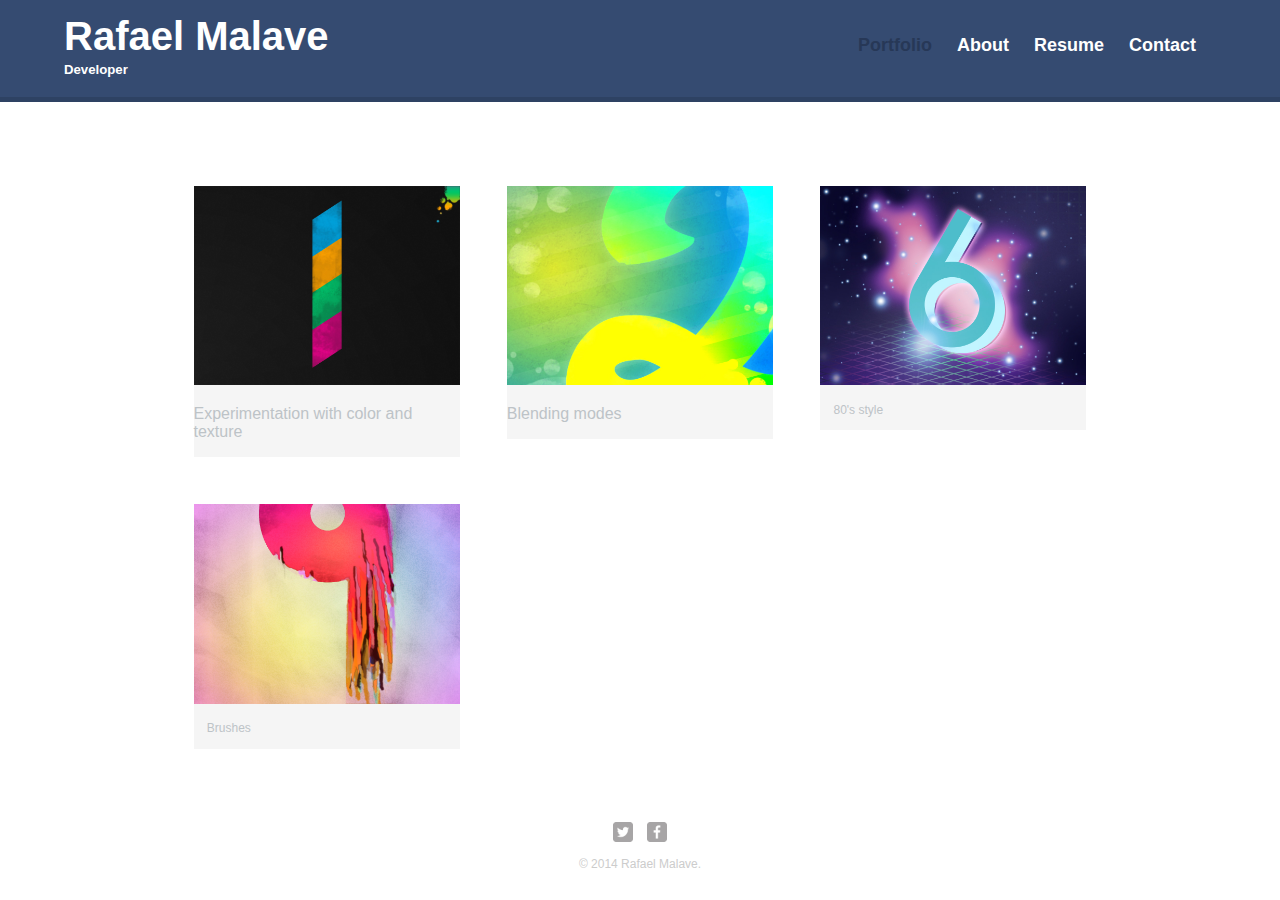
<file: index.html>
<!DOCTYPE html>
<html lang="en">
    <head>
        <meta charset="UTF-8">
        <title>Rafael Malave | Developer</title>
        <link rel="stylesheet" href="css/normalize.css">
        <link href='http://fonts.googleapis.com/css?family=Droid+Sans:400,700%20Arimo:400,700,400italic,700italic%20Open+Sans:400italic,700italic,400,700,800' rel='stylesheet' type='text/css'>
        <link rel="stylesheet" href="css/main.css">
        <link rel="stylesheet" href="css/responsive.css">
    </head>
    <body>
        <header>
            <a href="index.html" id="logo">
                <h1>Rafael Malave</h1>
                <h2>Developer</h2>
            </a>
            <nav>
                <ul>
                    <li><a href="index.html" class="selected">Portfolio</a></li>
                    <li><a href="about.html">About</a></li>
                    <li><a href="resume.html">Resume</a></li>
                    <li><a href="contact.html">Contact</a></li>
                </ul>
            </nav>
        </header>	
        <div id="wrapper">
            <section>
                <ul id="gallery">
                    <li>
                        <a href="img/numbers-01.jpg">
                            <a href="https://immense-beyond-3941.herokuapp.com"><img src="img/numbers-01.jpg" alt=""></a>
                            <p>Experimentation with color and texture</p>
                        </a>
                    </li>
                    <li>
                        <a href="img/numbers-02.jpg">
                            <a href="http://rmalave.net/flipboard/#"><img src="img/numbers-02.jpg" alt=""></a>
                            <p>Blending modes</p>
                        </a>
                    </li>
                    <li>
                        <a href="img/numbers-06.jpg">
                            <img src="img/numbers-06.jpg" alt="">
                            <p>80's style</p>
                        </a>
                    </li>
                    <li>
                        <a href="img/numbers-09.jpg">
                            <img src="img/numbers-09.jpg" alt="">
                            <p>Brushes</p>
                        </a>
                    </li>
                </ul>
            </section>
            <footer>
                <a href="http://twitter.com/rmalavedev"><img src="img/twitter-wrap.png" 
                    alt="Twitter Logo" class="social-icon"></a>
                <a href="http://facebook.com/rafomalave"><img src="img/facebook-wrap.png"
                    alt="Twitter Logo" class="social-icon"></a>
                <p>&copy; 2014 Rafael Malave.</p>
            </footer>
        </div>
    </body>
</html>
</file>
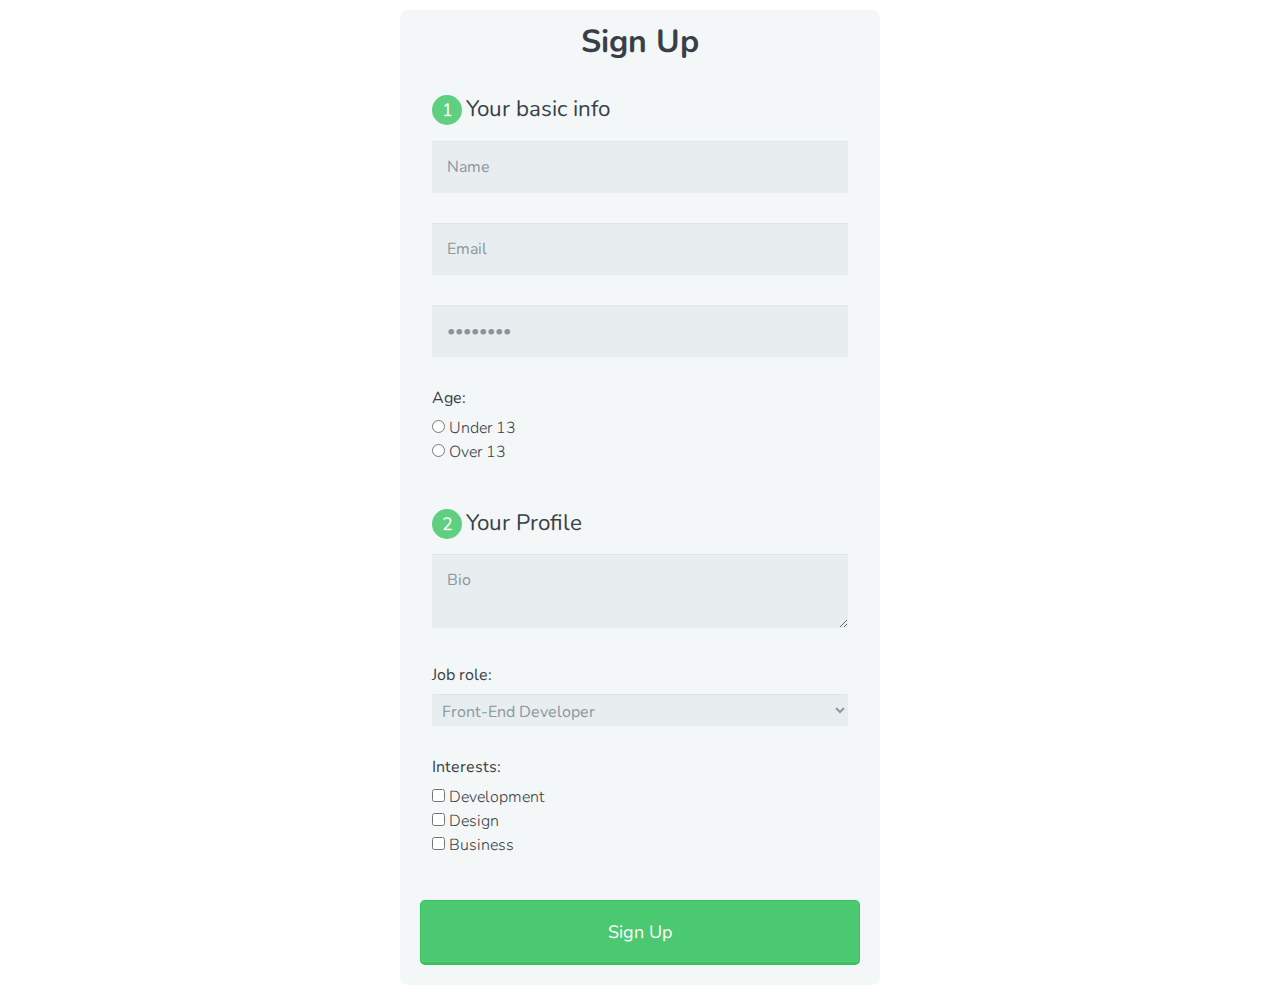
<file: signup_form/index.html>
<!DOCTYPE html>
<html>
    
    <head>
        <meta charset="utf-8">
        <meta name="viewport" content="width=device-width, initial-scale=1.0">
        <title>Sign Up Form</title>
        <link rel="stylesheet" href="css/normalize.css">
        <link href='http://fonts.googleapis.com/css?family=Nunito:400,300' rel='stylesheet' type='text/css'>
        <link rel="stylesheet" href="css/main.css">
    </head>

    <body>
        <form action="index.html" method="post">
        <h1>Sign Up</h1>

        <fieldset>
            <legend><span class="number">1</span>Your basic info</legend>
            <input type="text" onfocus="if (this.value=='Name') this.value = ''" id="name" name="user_name" value="Name">
            <input type="email" onfocus="if (this.value=='Email') this.value = ''"  id="mail" name="user_email" value="Email">
            <input type="password" onfocus="if (this.value=='Password') this.value = ''"  id="password" name="user_password" value="Password">
            <label>Age:</label>
            <input type="radio" id="under_13" value="under_13" name="user_age"><label for="under_13" class="light">Under 13</label><br>
            <input type="radio" id="over_13" value="over_13" name="user_age"><label for="over_13" class="light">Over 13</label>

        </fieldset>

        <fieldset>
            <legend><span class="number">2</span>Your Profile</legend>
            <textarea id="bio" onfocus="if (this.value=='Bio') this.value = ''"  name="user_bio">Bio</textarea></textarea>
        <label for="job">Job role:</label>
        <select id="job" name="user_job">
            <optgroup label="Web">
                <option value="frontend_developer">Front-End Developer</option>
                <option value="php_developer">PHP Developer</option></option>
                <option value="python_developer">Python Developer</option>
                <option value="rails_developer">Rails Developer</option>
                <option value="web_designer">Web Designer</option>
                <option value="wordprerss_developer">WordPress Developer</option>
            </optgroup>
            <optgroup label="Mobile">
                <option value="android_developer">Android Developer</option>
                <option value="ios_developer">iOS Developer</option>
                <option value="mobile_designer">Mobile Designer</option>
            </optgroup>
            <optgroup label="Business">
                <option value="business_owner">Business Owner</option>
                <option value="freelancer">Front-End Developer</option>
            </optgroup>
        </select>
        <label>Interests:</label>
        <input type="checkbox" id="development" value="interest_development" name="user_interest"><label class="light" for="development">Development</label><br>
        <input type="checkbox" id="design" value="interest_design" name="user_interest"><label class="light" for="design">Design</label><br>
        <input type="checkbox" id="business" value="interest_business" name="user_interest"><label class="light" for="business">Business</label><br>
        </fieldset>

        <button type="submit">Sign Up</button>

        </form>
    </body>

</html>
</file>
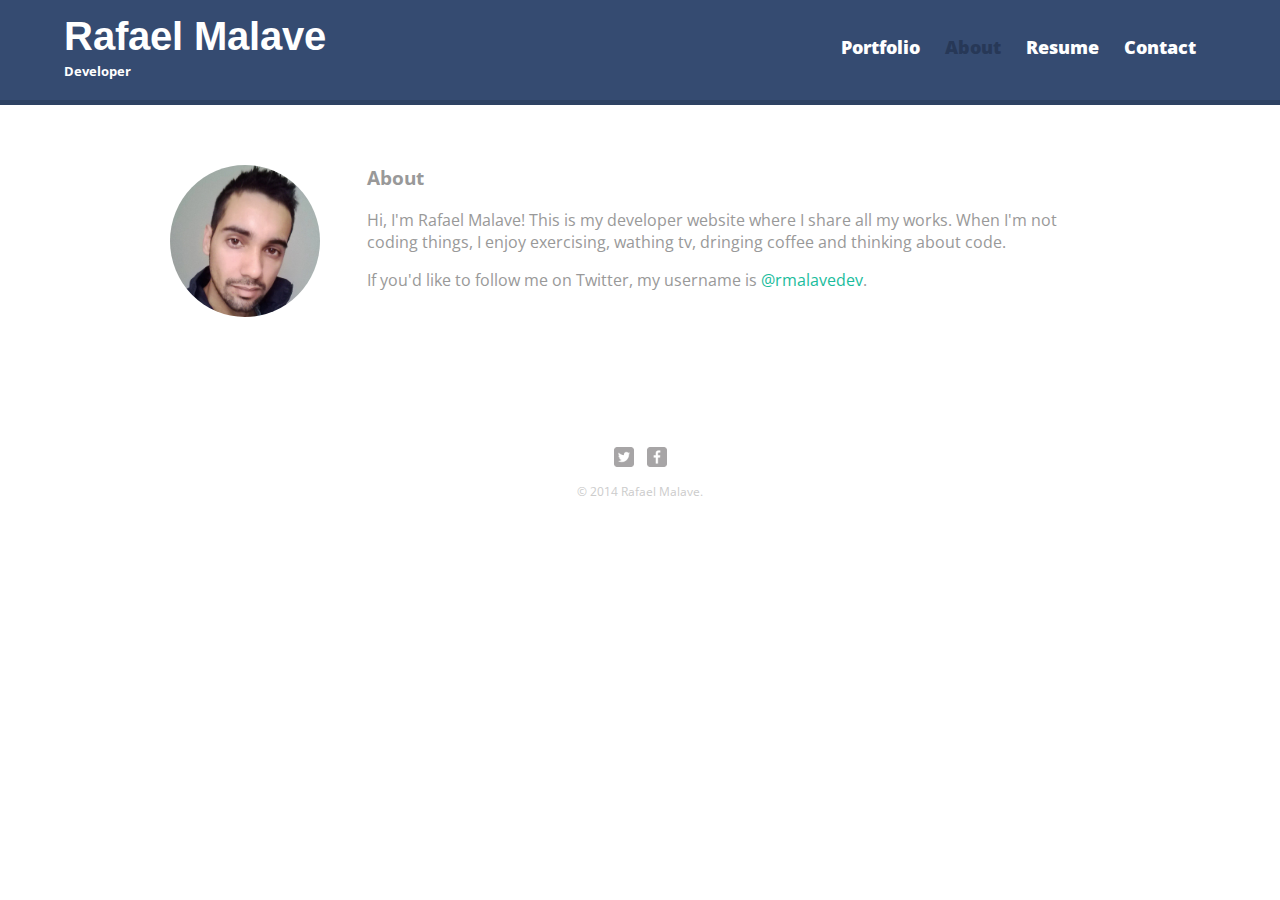
<file: about.html>
<!DOCTYPE html>
<html lang="en">
    <head>
        <meta charset="UTF-8">
        <title>Rafael Malave | Developer</title>
        <link rel="stylesheet" href="css/normalize.css">
        <link href='http://fonts.googleapis.com/css?family=Droid+Sans:400,700|Arimo:400,700,400italic,700italic|Open+Sans:400italic,700italic,400,700,800' rel='stylesheet' type='text/css'>
        <link rel="stylesheet" href="css/main.css">
        <link rel="stylesheet" href="css/responsive.css">
        <meta name="viewport" content="width=device-width, initial-scale=1.0">
    </head>
    <body>
        <header>
            <a href="index.html" id="logo">
                <h1>Rafael Malave</h1>
                <h2>Developer</h2>
            </a>
            <nav>
                <ul>
                    <li><a href="index.html" >Portfolio</a></li>
                    <li><a href="about.html" class="selected">About</a></li>
                    <li><a href="resume.html" >Resume</a></li>
                    <li><a href="contact.html">Contact</a></li>
                </ul>
            </nav>
        </header>	
        <div id="wrapper">
            <section>
                <img src="img/rafael.jpg" alt="Photograph of Rafael Malave" class="profile-photo">
                <h3>About</h3>
                <p>Hi, I'm Rafael Malave! This is my developer website where I share all my works. When I'm not coding things, I enjoy exercising, wathing tv, dringing coffee and thinking about code.</p>
                <p>If you'd like to follow me on Twitter, my username is <a href="http://twitter.com/rmalavedev">@rmalavedev</a>.</p>
            </section>
            <footer>
                <a href="http://twitter.com/rmalavedev"><img src="img/twitter-wrap.png" 
                    alt="Twitter Logo" class="social-icon"></a>
                <a href="http://facebook.com/rafomalave"><img src="img/facebook-wrap.png"
                    alt="Twitter Logo" class="social-icon"></a>
                <p>&copy; 2014 Rafael Malave.</p>
            </footer>
        </div>
    </body>
</html>
</file>
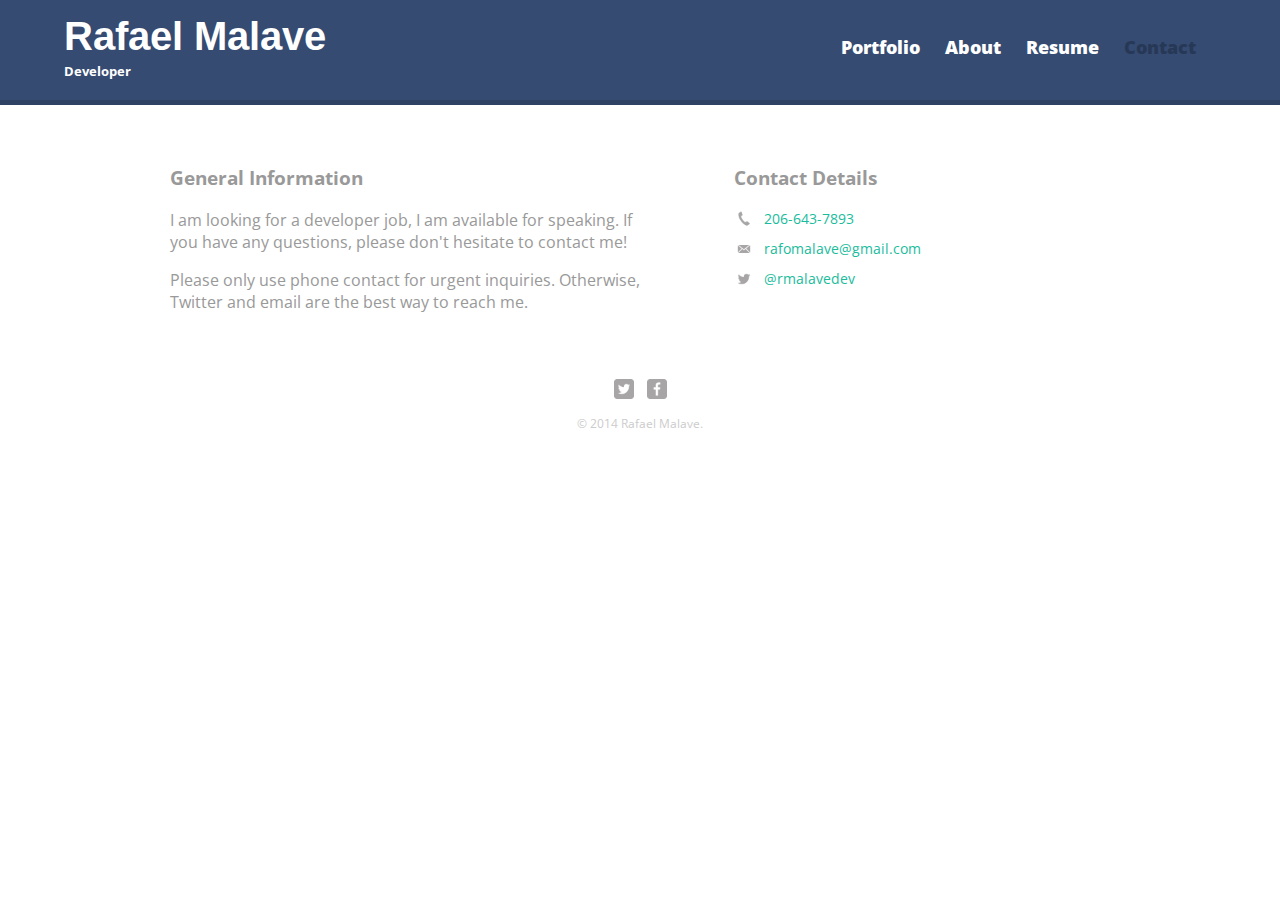
<file: contact.html>
<!DOCTYPE html>
<html lang="en">
    <head>
        <meta charset="UTF-8">
        <title>Rafael Malave | Developer</title>
        <link rel="stylesheet" href="css/normalize.css">
        <link href='http://fonts.googleapis.com/css?family=Droid+Sans:400,700|Arimo:400,700,400italic,700italic|Open+Sans:400italic,700italic,400,700,800' rel='stylesheet' type='text/css'>
        <link rel="stylesheet" href="css/main.css">
        <link rel="stylesheet" href="css/responsive.css">
        <meta name="viewport" content="width=device-width, initial-scale=1.0">

    </head>
    <body>
        <header>
            <a href="index.html" id="logo"><h1>Rafael Malave</h1>
                <h2>Developer</h2>
            </a>
            <nav>
                <ul>
                    <li><a href="index.html" >Portfolio</a></li>
                    <li><a href="about.html" >About</a></li>
                    <li><a href="resume.html" >Resume</a></li>
                    <li><a href="contact.html" class="selected">Contact</a></li>
                </ul>
            </nav>
        </header>	
        <div id="wrapper">
            <section id="primary">
                <h3>General Information</h3>
                <p>I am looking for a developer job, I am available for speaking. If you have any questions, please don't hesitate to contact me!</p>
                <p>Please only use phone contact for urgent inquiries. Otherwise, Twitter and email are the best way to reach me.</p>
            </section>
            <section id="secondary">
                <h3>Contact Details</h3>
                <ul class="contact-info">
                    <li class="phone"><a href="tel:206-643-7893">206-643-7893</a></li>
                    <li class="mail"><a href="mailto:rafomalave@gmail.com">rafomalave@gmail.com</a></li>
                    <li class="twitter"><a href="http://twitter.com/intent/tweet?screen_name=rmalavedev">@rmalavedev</a></li>
                </ul>
            </section>

            <footer>
                <a href="http://twitter.com/rmalavedev"><img src="img/twitter-wrap.png" 
                    alt="Twitter Logo" class="social-icon"></a>
                <a href="http://facebook.com/rafomalave"><img src="img/facebook-wrap.png"
                    alt="Twitter Logo" class="social-icon"></a>
                <p>&copy; 2014 Rafael Malave.</p>
            </footer>
        </div>
    </body>
</html>
</file>
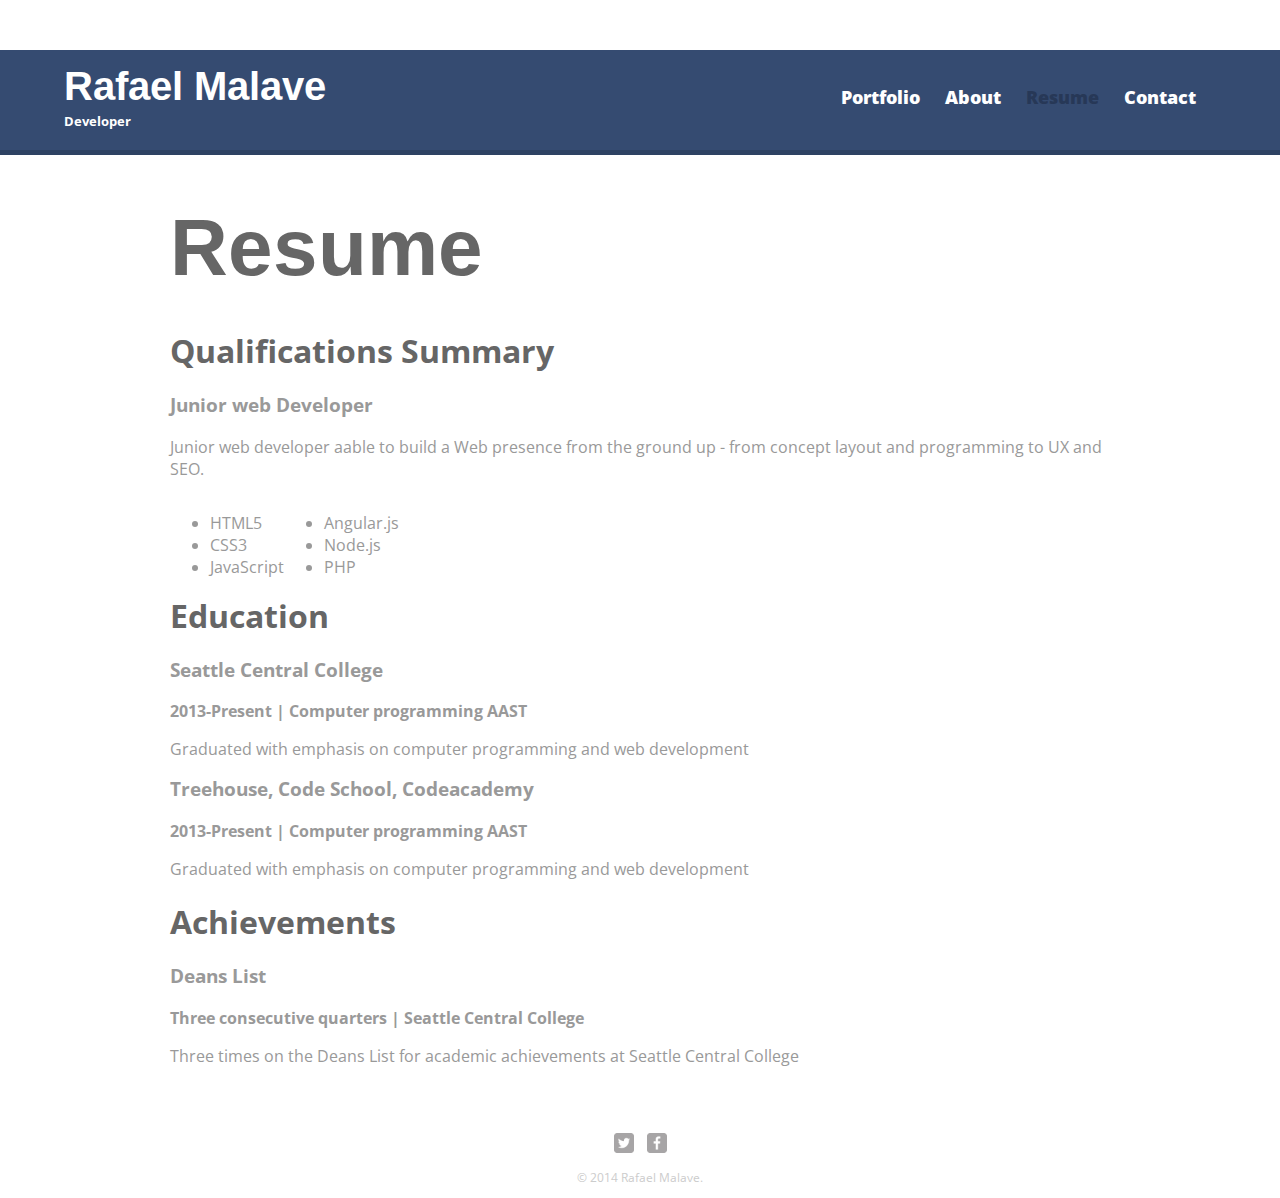
<file: resume.html>
<!DOCTYPE html>
<html lang="en">
    <head>
        <meta charset="UTF-8">
        <title>Rafael Malave | Developer</title>
        <link rel="stylesheet" href="css/normalize.css">
        <link href='http://fonts.googleapis.com/css?family=Droid+Sans:400,700|Arimo:400,700,400italic,700italic|Open+Sans:400italic,700italic,400,700,800' rel='stylesheet' type='text/css'>
        <link rel="stylesheet" href="css/main.css">
        <link rel="stylesheet" href="css/responsive.css">
        <meta name="viewport" content="width=device-width, initial-scale=1.0">
    </head>
    <body>

        <header>
            <a href="index.html" id="logo">
                <h1>Rafael Malave</h1>
                <h2>Developer</h2>
            </a>
            <nav>
                <ul>
                    <li><a href="index.html" >Portfolio</a></li>
                    <li><a href="about.html">About</a></li>
                    <li><a href="resume.html" class="selected">Resume</a></li>
                    <li><a href="contact.html">Contact</a></li>
                </ul>
            </nav>
        </header>	

        <div id="wrapper">

            <section class="resume">
                <h1 id="resume-title">Resume</h1>
                <div class="employment">
                    <h2 class="section">Qualifications Summary</h2>
                    <div class="resume-item">
                        <h3>Junior web Developer</h3>
                        <p class="resume-summary">
                            Junior web developer aable to build a Web presence from the ground up - from concept layout and programming to UX and SEO.
                        </p>
                        <div class="resume-list">
                            <ul class="list">
                                <li>HTML5</li>
                                <li>CSS3</li>
                                <li>JavaScript</li>
                            </ul>
                            <ul class="list">
                                <li>Angular.js</li>
                                <li>Node.js</li>
                                <li>PHP</li>
                            </ul>
                        </div>
                        <div class="employment">
                            <h2 class="section">Education</h2>
                            <div class="resume-item">
                                <h3>Seattle Central College</h3>
                                <span class="education-length">
                                    <strong>2013-Present | Computer programming AAST</strong>
                                </span>
                                <p>Graduated with emphasis on computer programming and web development</p>
                            </div>
                             <div class="resume-item">
                                <h3>Treehouse, Code School, Codeacademy</h3>
                                <span class="education-length">
                                    <strong>2013-Present | Computer programming AAST</strong>
                                </span>
                                <p class="resume-summary">Graduated with emphasis on computer programming and web development</p>
                            </div>
                            <div class="achievements">
                                <h2 class="section">Achievements</h2>
                                <div class="resume-item">
                                    <h3>Deans List</h3>
                                    <strong>Three consecutive quarters | Seattle Central College</strong>
                                    <p>Three times on the Deans List for academic achievements at Seattle Central College</p>
                                </div>
                            </div>

   
                        </div>
                    </div>
                </div>

                
            </section>

            <footer>
                <a href="http://twitter.com/rmalavedev"><img src="img/twitter-wrap.png" 
                    alt="Twitter Logo" class="social-icon"></a>
                <a href="http://facebook.com/rafomalave"><img src="img/facebook-wrap.png"
                    alt="Twitter Logo" class="social-icon"></a>
                <p>&copy; 2014 Rafael Malave.</p>
            </footer>

        </div>

    </body>
</html>
</file>
<file: css/main.css>
/*******************************
 * GENERAL
 * *****************************/

body {
    font-family: 'Open Sans', sans-serif;
}

#wrapper {
    max-width: 940px;
    margin: 0 auto; 
    padding: 0 5%;
}

a {
    text-decoration: none;
}

img {
    max-width: 100%;
}

h3 {
    margin: 0 0 1em 0;
}


/*******************************
 * HEADING
 *******************************/


header {
    float: left;
    margin: 0 0 30px 0;
    padding: 5px 0 0 0;
    width: 100%;
}


#logo {
    text-align: center;
    margin: 0;
}

h1 {
    font-family: 'Arimo', sans-serif;
    margin: 15px 0;
    font-size: 1.75em;
    font-weight: bold;
    line-height: 0.8em;
}

h2 {
    font-size: 0.75em;
    margin: -5px 0 0;
    font-weight: bold;
}

/*******************************
 * NAVIGATION
 *******************************/


nav {
    text-align: center;
    padding: 10px 0;
    margin: 20px 0 0;
}

nav ul {
    list-style: none;
    margin: 0 10px;
    padding: 0;
}

nav li {
    display: inline-block;
}

nav a {
    font-weight: 800;
    padding: 15px 10px;
}


/*******************************
 * FOOTER
 *******************************/


footer {
    font-size: 0.75em;
    text-align: center;
    clear: both;
    padding-top: 50px;
    color: #ccc;   
}

.social-icon {
    width: 20px;
    height: 20px;
    margin: 0 5px;
}


/*******************************
 * PAGE: PORTFOLIO
 *******************************/


#gallery {
    margin: 0;
    padding: 0;
    list-style: none;
}

#gallery li {
    float: left;
    width: 45%;
    margin: 2.5%;
    background-color: #f5f5f5;
    color: #bdc3c7;
}

#gallery li a p {
    margin: 0;
    padding: 5%;
    font-size: 0.75em;
    color: #bdc3c7;
}


/*******************************
 * PAGE: ABOUT
 *******************************/

.profile-photo {
    display: block;
    max-width: 150px;
    margin: 0 auto 30px;
    border-radius: 100%;
}


/*******************************
 * PAGE: CONTACT
 *******************************/

.contact-info {
    list-style: none;
    padding: 0;
    margin: 0;
    font-size: 0.9em;
}

.contact-info a {
    display: block;
    min-height: 20px;
    background-repeat: no-repeat;
    background-size: 20px 20px;
    padding: 0 0 0 30px;
    margin-bottom: 10px;
}

.contact-info li.phone a {
    background-image: url('../img/phone.png')
}

.contact-info li.mail a {
    background-image: url('../img/mail.png')
}

.contact-info li.twitter a {
    background-image: url('../img/twitter.png')
}


/*******************************
 * PAGE:RESUME 
 *******************************/

#resume-title{
    font-size: 5em;
    color: #666;
    margin: 50px auto;
}
 
.section {
    color: #666;
    font-size: 2em;
    clear: both;
    margin: 20px auto;
}

.resume-list {
    margin-bottom: 20px;
}

.list {
    float: left;
}

/*******************************
 * COLORS
 *******************************/


/* site body */
body {
    background: #fff;
    color: #999;
}

/* a darknavy type color header */
header {
    background: #354B71;
    border-color: #304568;
}

/* nav background on mobile */
nav {
    background: #31466B;
}

/* nav link */
nav a, nav:visited {
    color: #fff;
}

/* selected nav link */
nav a.selected, nav a:hover {
    color: #273857;
}

/* logo text */
h1, h2 {
    color: #fff;
}

/* links */
a {
    color: #1ABC9C
}
</file>
<file: css/responsive.css>
@media screen and (min-width: 480px) {

    /*******************************
     * TWO COLUMN LAYOUT
     *******************************/

    #primary {
        width: 50%;
        float: left;
    }

    #secondary {
        width: 40%;
        float: right;
    }

    /*******************************
     * PAGE: PORTFOLIO
     *******************************/

    #gallery li {
        width: 28.3333%;
    }

    #gallery li:nth-child(4n) {
        clear: left;
    }

    /*******************************
     * PAGE: ABOUT
     *******************************/

    .profile-photo {
        float: left;
        margin: 0 5% 80px 0;
    }
}

@media screen and (min-width: 660px) {

    /*******************************
     * HEADER
     *******************************/

    nav {
        background: none;
        float: right;
        font-size: 1.125em;
        margin-right: 5%;
        text-align: right;
        width: 45%;
    }

    #logo {
        float: left;
        margin-left: 5%;
        text-align: left;
        width: 45%;
    }

    h1 {
        font-size: 2.5em;
    }

    h2 {
        font-size: 0.825em;
        margin-bottom: 20px;
    }

    header {
        border-bottom: 5px solid #2E4263;
        margin-bottom: 60px;
    }
}
</file>
<file: signup_form/css/main.css>
*, *:before, *:after {
  -moz-box-sizing: border-box;
  -webkit-box-sizing: border-box;
  box-sizing: border-box;
}

body {
  font-family: 'Nunito', sans-serif;
  color: #384047;
}

form {
  max-width: 300px;
  margin: 10px auto;
  padding: 10px 20px;
  background: #f4f7f8;
  border-radius: 8px;
}

h1 {
  margin: 0 0 30px 0;
  text-align: center;
}

input[type="text"],
input[type="password"],
input[type="date"],
input[type="datetime"],
input[type="email"],
input[type="number"],
input[type="search"],
input[type="tel"],
input[type="time"],
input[type="url"],
textarea,
select {
  background: rgba(255,255,255,0.1);
  border: none;
  font-size: 16px;
  height: auto;
  margin: 0;
  outline: 0;
  padding: 15px;
  width: 100%;
  background-color: #e8eeef;
  color: #8a97a0;
  box-shadow: 0 1px 0 rgba(0,0,0,0.03) inset;
  margin-bottom: 30px;
}

input[type="radio"],
input[type="checkbox"] {
  margin: 0 4px 8px 0;
}

select {
  padding: 6px;
  height: 32px;
  border-radius: 2px;
}

button {
  padding: 19px 39px 18px 39px;
  color: #FFF;
  background-color: #4bc970;
  font-size: 18px;
  text-align: center;
  font-style: normal;
  border-radius: 5px;
  width: 100%;
  border: 1px solid #3ac162;
  border-width: 1px 1px 3px;
  box-shadow: 0 -1px 0 rgba(255,255,255,0.1) inset;
  margin-bottom: 10px;
}

fieldset {
  margin-bottom: 30px;
  border: none;
}

legend {
  font-size: 1.4em;
  margin-bottom: 10px;
}

label {
  display: block;
  margin-bottom: 8px;
}

label.light {
  font-weight: 300;
  display: inline;
}

.number {
  background-color: #5fcf80;
  color: #fff;
  height: 30px;
  width: 30px;
  display: inline-block;
  font-size: 0.8em;
  margin-right: 4px;
  line-height: 30px;
  text-align: center;
  text-shadow: 0 1px 0 rgba(255,255,255,0.2);
  border-radius: 100%;
}

@media screen and (min-width: 480px) {

  form {
    max-width: 480px;
  }

}
</file>
